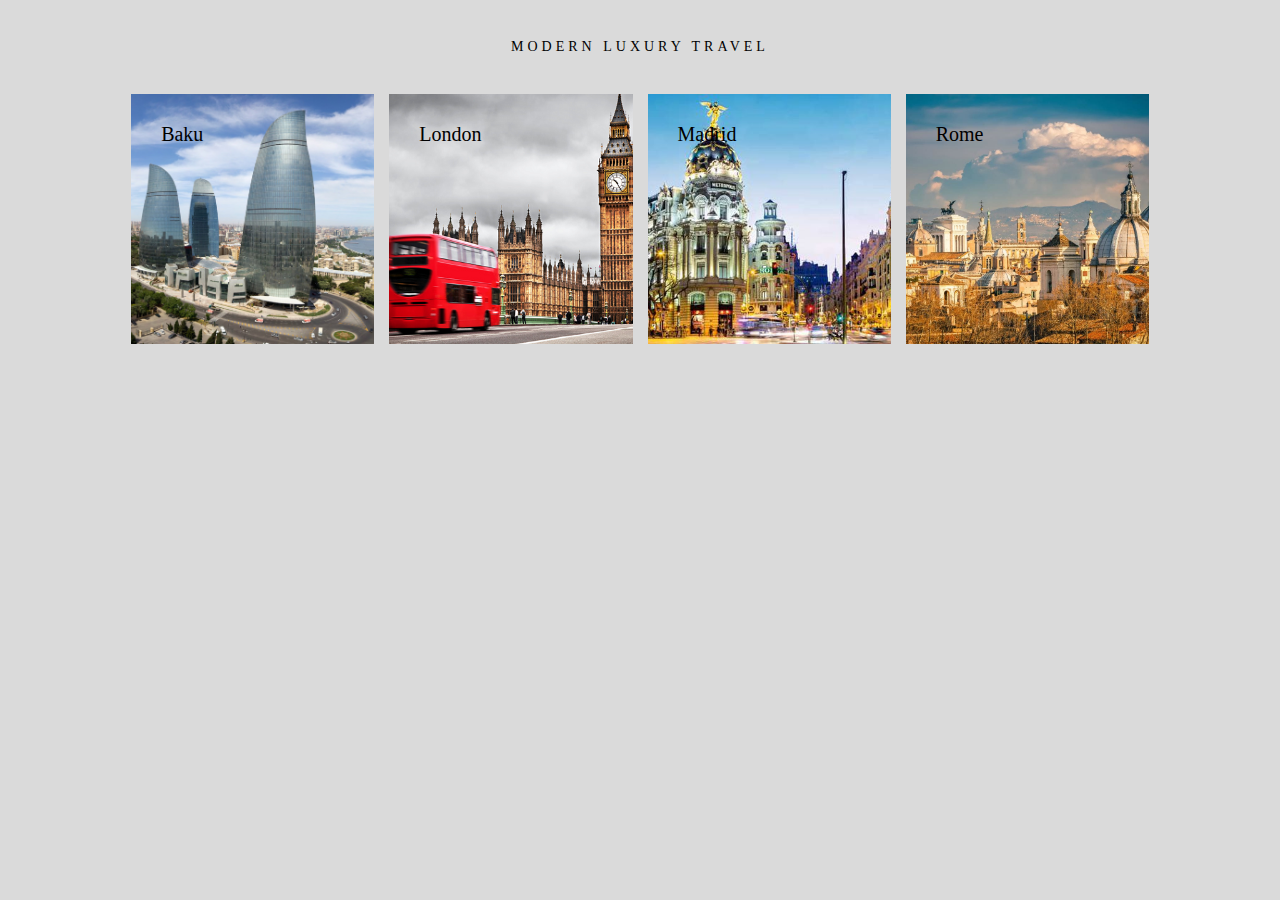
<file: css-exercise-four/index.html>
<!DOCTYPE html>
<html>
  <head>
    <meta charset="utf-8">
    <title>css exercise four</title>
    <link rel="stylesheet" href="css/reset.css">
    <link rel="stylesheet" href="css/style.css">
    <!-- adding viewport code -->
    <meta name="viewport" content="width=device-width, initial-scale=1">
  </head>
  <body>
    <section class="container">
      <h1>Modern luxury <span class="emphasis">travel</span></h1>
        <div class="preview_baku">
          <h1>Baku</h1>
        </div>
        <div class="preview_london">
          <h1>London</h1>
        </div>
        <div class="preview_madrid">
          <h1>Madrid</h1>
        </div>
        <div class="preview_rome">
          <h1>Rome</h1>
        </div>
    </section>
  </body>
</html>
</file>
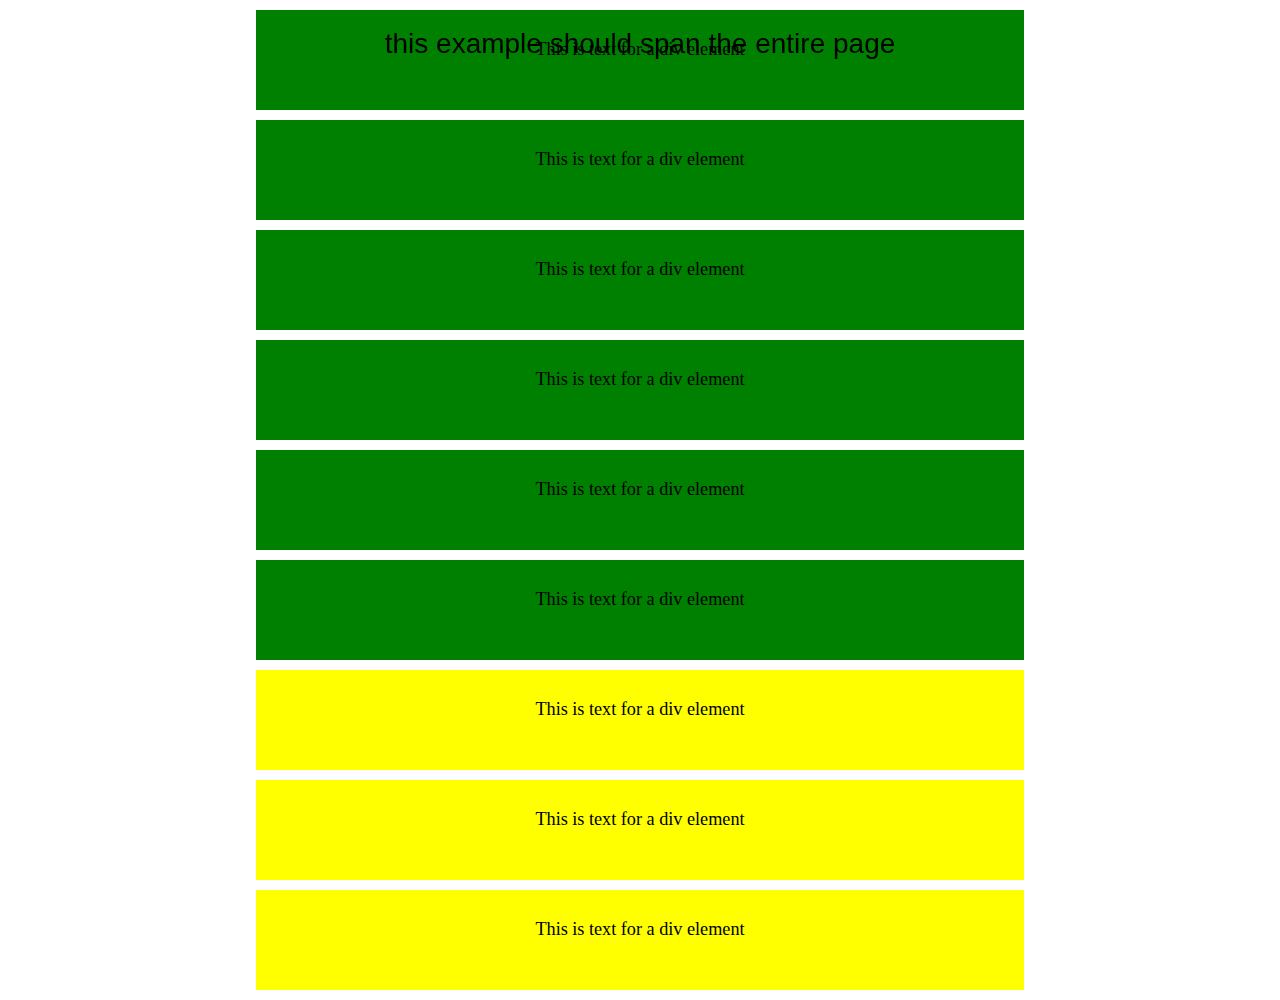
<file: css-exercise-one/index.html>
<!DOCTYPE html>
<html>
  <head>
    <meta charset="utf-8">
    <title></title>
    <!-- reset browser -->
    <link rel="stylesheet" href="css/reset.css">
    <link rel="stylesheet" href="css/style.css">
  </head>
  <body>
    <nav>
      <h1 class="example">this example should span the entire page</h1>
    </nav>
    <section>
      <div class="element">
        <h3>This is text for a div element</h3>
      </div>
      <div class="element">
        <h3>This is text for a div element</h3>
      </div>
      <div class="element">
        <h3>This is text for a div element</h3>
      </div>
      <div class="element">
        <h3>This is text for a div element</h3>
      </div>
      <div class="element">
        <h3>This is text for a div element</h3>
      </div>
      <div class="element">
        <h3>This is text for a div element</h3>
      </div>
      <!-- added element2 so that I can call out the last three div elements -->
      <div class="element2">
        <h3>This is text for a div element</h3>
      </div>
      <div class="element2">
        <h3>This is text for a div element</h3>
      </div>
      <div class="element2">
        <h3>This is text for a div element</h3>
      </div>
    </section>
  </body>
</html>
</file>
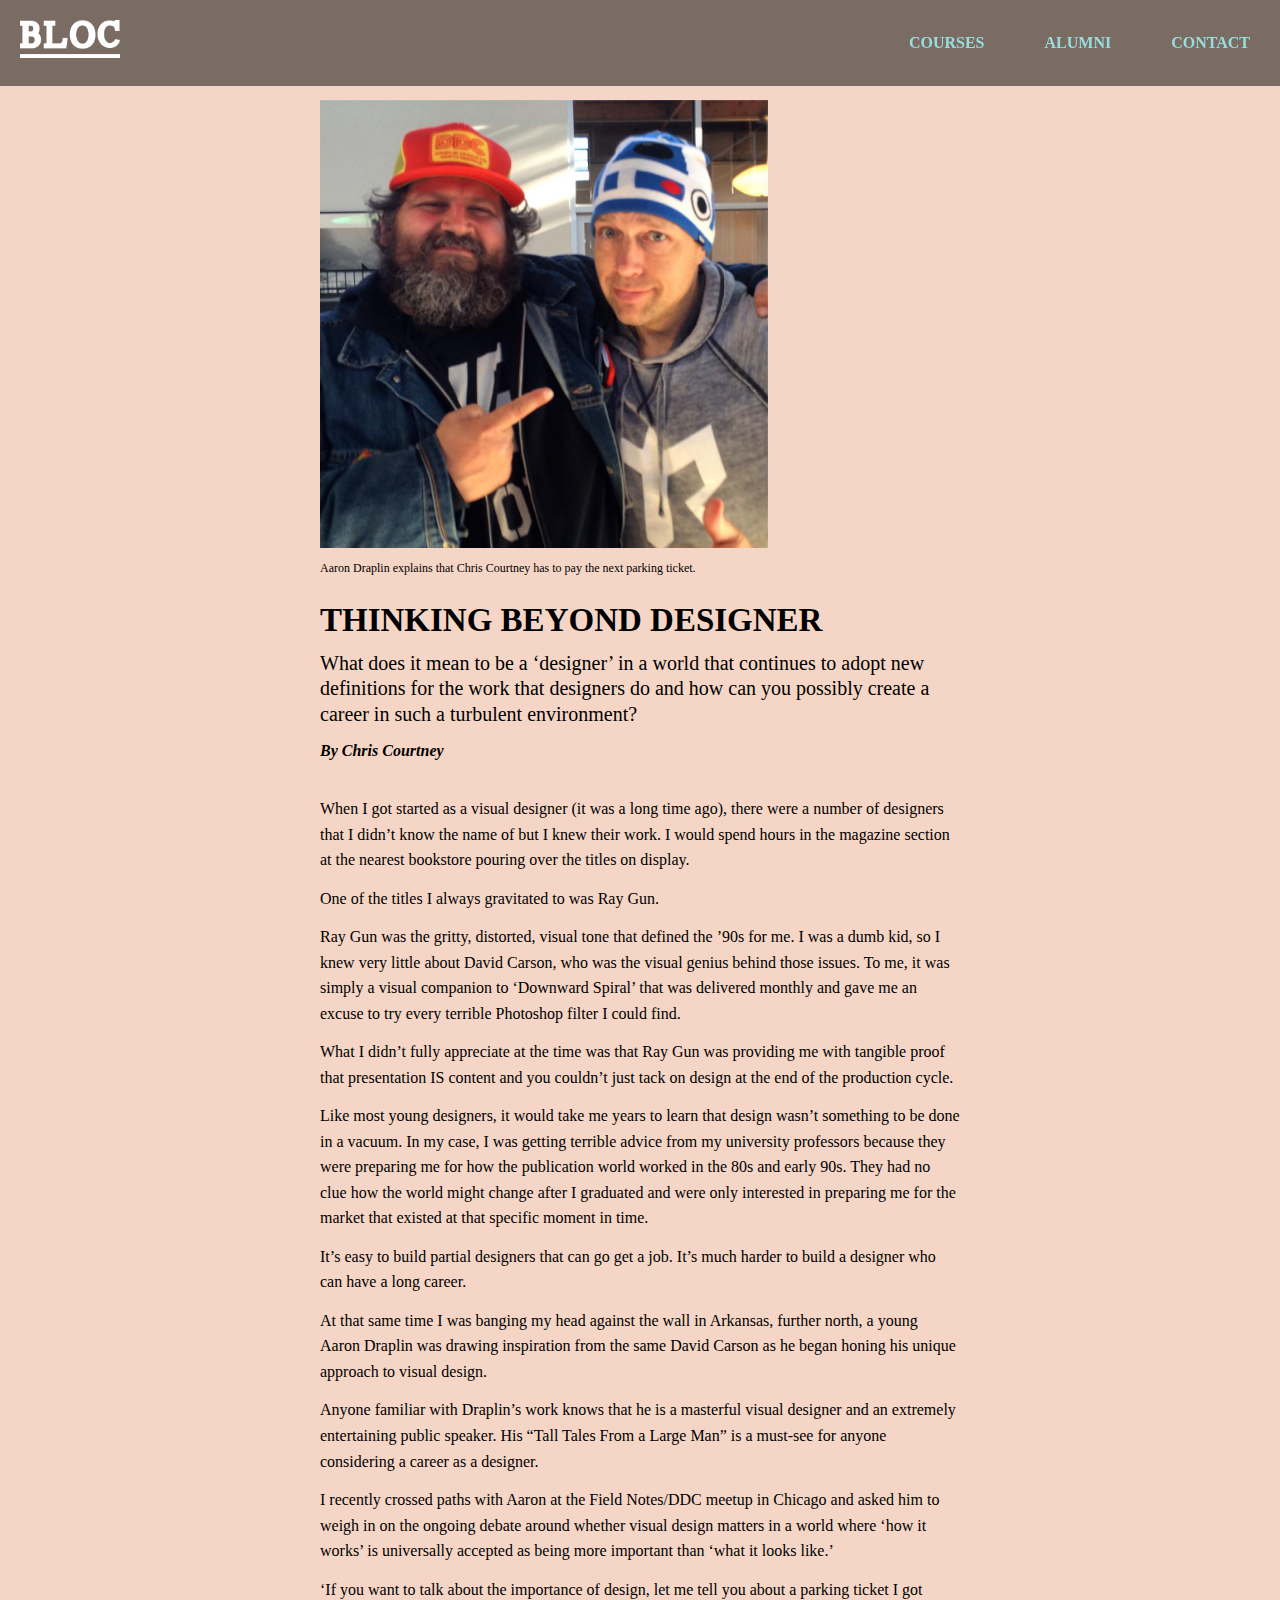
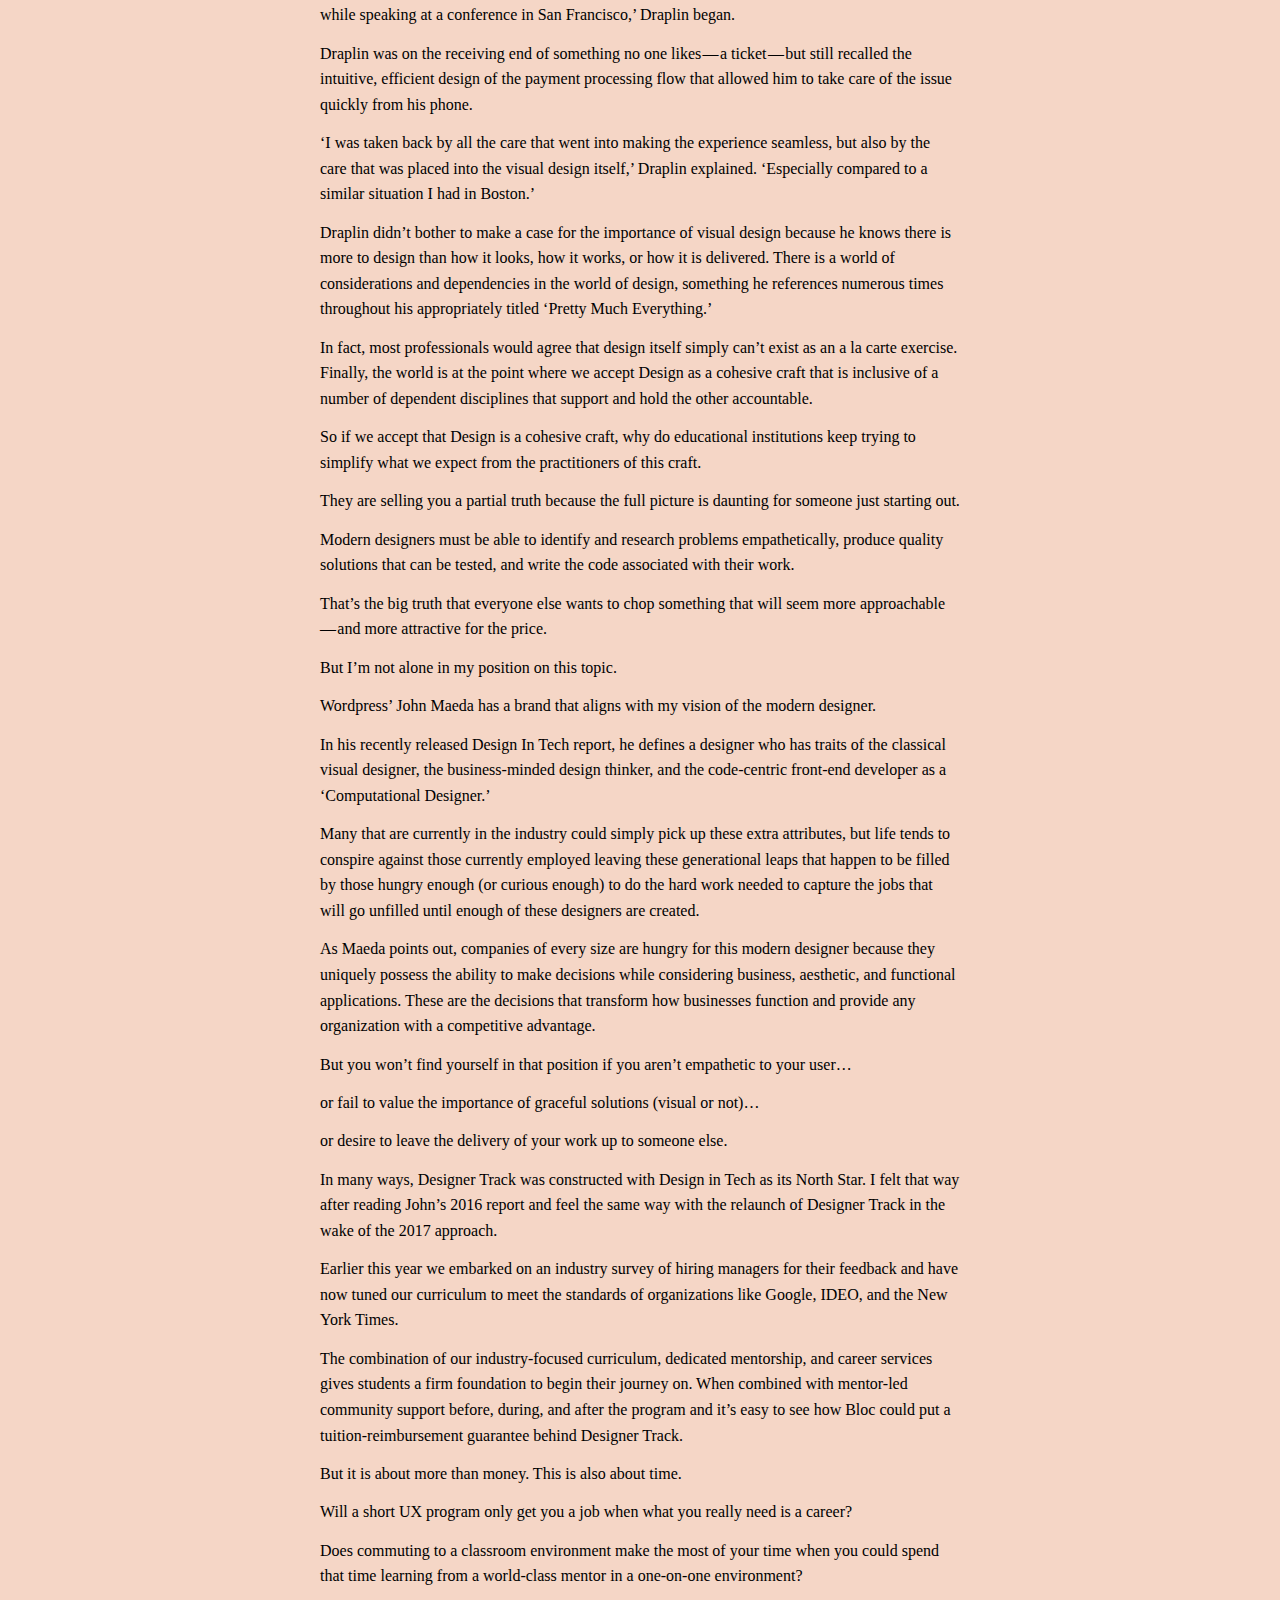
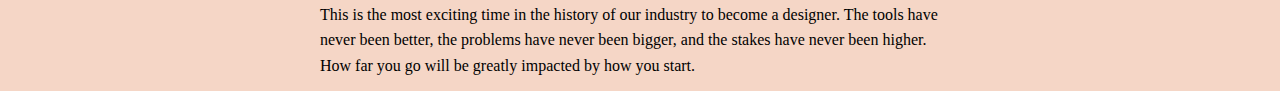
<file: css-exercise-two/index.html>
<!DOCTYPE html>
<html>
  <head>
    <meta charset="utf-8">
    <title></title>
    <link rel="stylesheet" href="css/reset.css">
    <link rel="stylesheet" href="css/style.css">
  </head>
  <body>
    <nav>
      <div class="left">
        <img src="images/bloc-logo.png" class="logo" alt="company logo">
      </div>
      <ul class="right">
        <li><a href="#">Contact</a></li>
        <li><a href="#">Alumni</a></li>
        <li><a href="#">Courses</a></li>
      </ul>
    </nav>
    <article class="container">
      <header>
        <figure>
          <img src="images/instagram-pic.jpg" class="medium-pic" alt="Draplin and c2">
          <figcaption>Aaron Draplin explains that Chris Courtney has to pay the next parking ticket.</figcaption>
        </figure>
        <h1>Thinking beyond designer</h1>
        <h3>What does it mean to be a ‘designer’ in a world that continues to adopt new definitions for the work that designers do and how can you possibly create a career in such a turbulent environment?</h3>
        <p class="author">By Chris Courtney</p>
      </header>
      <div class="story-text">
        <p>When I got started as a visual designer (it was a long time ago), there were a number of designers that I didn’t know the name of but I knew their work. I would spend hours in the magazine section at the nearest bookstore pouring over the titles on display.</p>
        <p>One of the titles I always gravitated to was Ray Gun.</p>
        <p>Ray Gun was the gritty, distorted, visual tone that defined the ’90s for me. I was a dumb kid, so I knew very little about David Carson, who was the visual genius behind those issues. To me, it was simply a visual companion to ‘Downward Spiral’ that was delivered monthly and gave me an excuse to try every terrible Photoshop filter I could find.</p>
        <p>What I didn’t fully appreciate at the time was that Ray Gun was providing me with tangible proof that presentation IS content and you couldn’t just tack on design at the end of the production cycle.</p>
        <p>Like most young designers, it would take me years to learn that design wasn’t something to be done in a vacuum. In my case, I was getting terrible advice from my university professors because they were preparing me for how the publication world worked in the 80s and early 90s. They had no clue how the world might change after I graduated and were only interested in preparing me for the market that existed at that specific moment in time.</p>
        <p>It’s easy to build partial designers that can go get a job. It’s much harder to build a designer who can have a long career.</p>
        <p>At that same time I was banging my head against the wall in Arkansas, further north, a young Aaron Draplin was drawing inspiration from the same David Carson as he began honing his unique approach to visual design.</p>
        <p>Anyone familiar with Draplin’s work knows that he is a masterful visual designer and an extremely entertaining public speaker. His “Tall Tales From a Large Man” is a must-see for anyone considering a career as a designer.</p>
        <p>I recently crossed paths with Aaron at the Field Notes/DDC meetup in Chicago and asked him to weigh in on the ongoing debate around whether visual design matters in a world where ‘how it works’ is universally accepted as being more important than ‘what it looks like.’</p>
        <p>‘If you want to talk about the importance of design, let me tell you about a parking ticket I got while speaking at a conference in San Francisco,’ Draplin began.</p>
        <p>Draplin was on the receiving end of something no one likes — a ticket — but still recalled the intuitive, efficient design of the payment processing flow that allowed him to take care of the issue quickly from his phone.</p>
        <p>‘I was taken back by all the care that went into making the experience seamless, but also by the care that was placed into the visual design itself,’ Draplin explained. ‘Especially compared to a similar situation I had in Boston.’</p>
        <p>Draplin didn’t bother to make a case for the importance of visual design because he knows there is more to design than how it looks, how it works, or how it is delivered. There is a world of considerations and dependencies in the world of design, something he references numerous times throughout his appropriately titled ‘Pretty Much Everything.’</p>
        <p>In fact, most professionals would agree that design itself simply can’t exist as an a la carte exercise. Finally, the world is at the point where we accept Design as a cohesive craft that is inclusive of a number of dependent disciplines that support and hold the other accountable.</p>
        <p>So if we accept that Design is a cohesive craft, why do educational institutions keep trying to simplify what we expect from the practitioners of this craft.</p>
        <p>They are selling you a partial truth because the full picture is daunting for someone just starting out.</p>
        <p>Modern designers must be able to identify and research problems empathetically, produce quality solutions that can be tested, and write the code associated with their work.</p>
        <p>That’s the big truth that everyone else wants to chop something that will seem more approachable — and more attractive for the price.</p>
        <p>But I’m not alone in my position on this topic.</p>
        <p>Wordpress’ John Maeda has a brand that aligns with my vision of the modern designer.</p>
        <p>In his recently released Design In Tech report, he defines a designer who has traits of the classical visual designer, the business-minded design thinker, and the code-centric front-end developer as a ‘Computational Designer.’</p>
        <p>Many that are currently in the industry could simply pick up these extra attributes, but life tends to conspire against those currently employed leaving these generational leaps that happen to be filled by those hungry enough (or curious enough) to do the hard work needed to capture the jobs that will go unfilled until enough of these designers are created.</p>
        <p>As Maeda points out, companies of every size are hungry for this modern designer because they uniquely possess the ability to make decisions while considering business, aesthetic, and functional applications. These are the decisions that transform how businesses function and provide any organization with a competitive advantage.</p>
        <p>But you won’t find yourself in that position if you aren’t empathetic to your user…</p>
        <p>or fail to value the importance of graceful solutions (visual or not)…</p>
        <p>or desire to leave the delivery of your work up to someone else.</p>
        <p>In many ways, Designer Track was constructed with Design in Tech as its North Star. I felt that way after reading John’s 2016 report and feel the same way with the relaunch of Designer Track in the wake of the 2017 approach.</p>
        <p>Earlier this year we embarked on an industry survey of hiring managers for their feedback and have now tuned our curriculum to meet the standards of organizations like Google, IDEO, and the New York Times.</p>
        <p>The combination of our industry-focused curriculum, dedicated mentorship, and career services gives students a firm foundation to begin their journey on. When combined with mentor-led community support before, during, and after the program and it’s easy to see how Bloc could put a tuition-reimbursement guarantee behind Designer Track.</p>
        <p>But it is about more than money. This is also about time.</p>
        <p>Will a short UX program only get you a job when what you really need is a career?</p>
        <p>Does commuting to a classroom environment make the most of your time when you could spend that time learning from a world-class mentor in a one-on-one environment?</p>
        <p>This is the most exciting time in the history of our industry to become a designer. The tools have never been better, the problems have never been bigger, and the stakes have never been higher. How far you go will be greatly impacted by how you start.</p>
      </div>
    </article>
  </body>
</html>
</file>
<file: css-exercise-four/css/style.css>
/** border: 5px solid #000000; **/

*, *:before, *:after {
  box-sizing: border-box;
}

body {
  background-color: #dadada;
  font-size: 20px;
}

.preview_baku {
  background-image: url(../images/baku.jpg);
  background-repeat: no-repeat;
  background-size: cover;
  background-position: center top;
}

.preview_london {
  background-image: url(../images/london.png);
  background-repeat: no-repeat;
  background-size: cover;
  background-position: center top;
}

.preview_madrid {
  background-image: url(../images/madrid.jpg);
  background-repeat: no-repeat;
  background-size: cover;
  background-position: center top;
}

.preview_rome {
  background-image: url(../images/rome.jpg);
  background-repeat: no-repeat;
  background-size: cover;
  background-position: center top;
}

.container > h1 {
  font-size: 14px;
  font-family: Open Sans;
  letter-spacing: 4px;
  padding: 40px;
  text-transform: uppercase;
  text-align: center;
}

div {
  width: 100%;
  height: 300px;
  margin: 0px 0px 20px 0px;
}

div > h1 {
  font-family: serif;
  text-transform: capitalize;
  margin: 40px 0px 0px 40px;
  position: absolute;
}

/* code added to create two-column design (TABLET) */

@media screen and (min-width: 575px)
{
  div {
    display: inline-block;
    margin: 0px 5px 10px 5px;
    width: 40%;
    height: 200px;
  }

  div > h1 {
    margin: 30px 0px 0px 30px;
  }

  section:after {
    content: "";
    display: table;
    clear: both;
  }
}

  .container {
    margin: auto;
    text-align: center;
  }

/* code added to create 4-column design (DESKTOP) */

@media screen and (min-width: 991px)
{
    div {
      margin: 0px 5px 0px 5px;
      width: 19%;
      height: 250px;
    }

    section:after {
      content: "";
      display: table;
      clear: both;
    }
}
</file>
<file: css-exercise-one/css/style.css>
body {
  font-size: 14px;
}

/* top header */
nav {
  background color: yellow;
  height: 100px;
  margin-top: -10px;
  position: fixed;
  width: 100%;
}

section {
  margin: 0 auto;
  width: 60%;
}

/* top header weight */
h1 {
  font-family: sans-serif;
  font-size: 2em;
}

/*** not sure what .example refers to ***/
.example, h3 {
  padding-top: 30px;
  text-align: center;
}

/* div weights */
h3 {
  font-size: 1.3em;
}

.element {
  background-color: green;
  height: 100px;
  margin: 10px 0;
  width: 100%;
}

/* change for last three div elements to yellow */
.element2 {
  background-color: yellow;
  height: 100px;
  margin: 10px 0;
  width: 100%;
}
</file>
<file: css-exercise-two/css/style.css>
body {
  font-family: Garamond;
  background-color: #F5D6C6;
  color: black;
  /* font size and line height editing */
  font-size: 16px;
  line-height: 1.6em;
}

/* h1,3, author, figcaption appearance adj */
h1 {
  font-family: Futura;
  font-size: 33px;
  font-weight: bold;
  padding-top: 20px;
  padding-bottom: 10px;
  text-transform: uppercase;
  line-height: 1.2em;
}

h3 {
  font-family: Futura;
  font-size: 20px;
  padding-bottom: 10px;
}

.author {
  font-style: italic;
  font-weight: bold;
  padding-bottom: 20px;
}

figcaption {
  font-size: 12px;
}

p {
  margin-bottom: .8em;
}

a {
  /* removed underline for nav */
  text-decoration: none;
  color: #98DDDE;
}

nav {
  /* changed font size, font type, weight and transformed to all uppercase */
  font-size: 16px;
  background-color: rgba(0,0,0,.5);
  float: left;
  font-family: Futura;
  font-weight: bold;
  text-transform: uppercase;
  position: fixed;
  width: 100%;
}

nav ul li a:hover {
  color: #FA9A85;
}

.logo {
  margin: 20px;
  width: 100px;
}

.large-pic {
  width: 100%;
}

.medium-pic {
  width: 70%;
}

.left, .right {
  float: left;
  width: 50%;
}

.right {
  float: right;
}

ul {
  list-style-type: none;
  float: right;
}

li {
  float: right;
  padding: 30px;
}

article {
  padding-top: 100px;
}

.container {
  margin: 0 auto;
  width: 50%;
}
</file>
